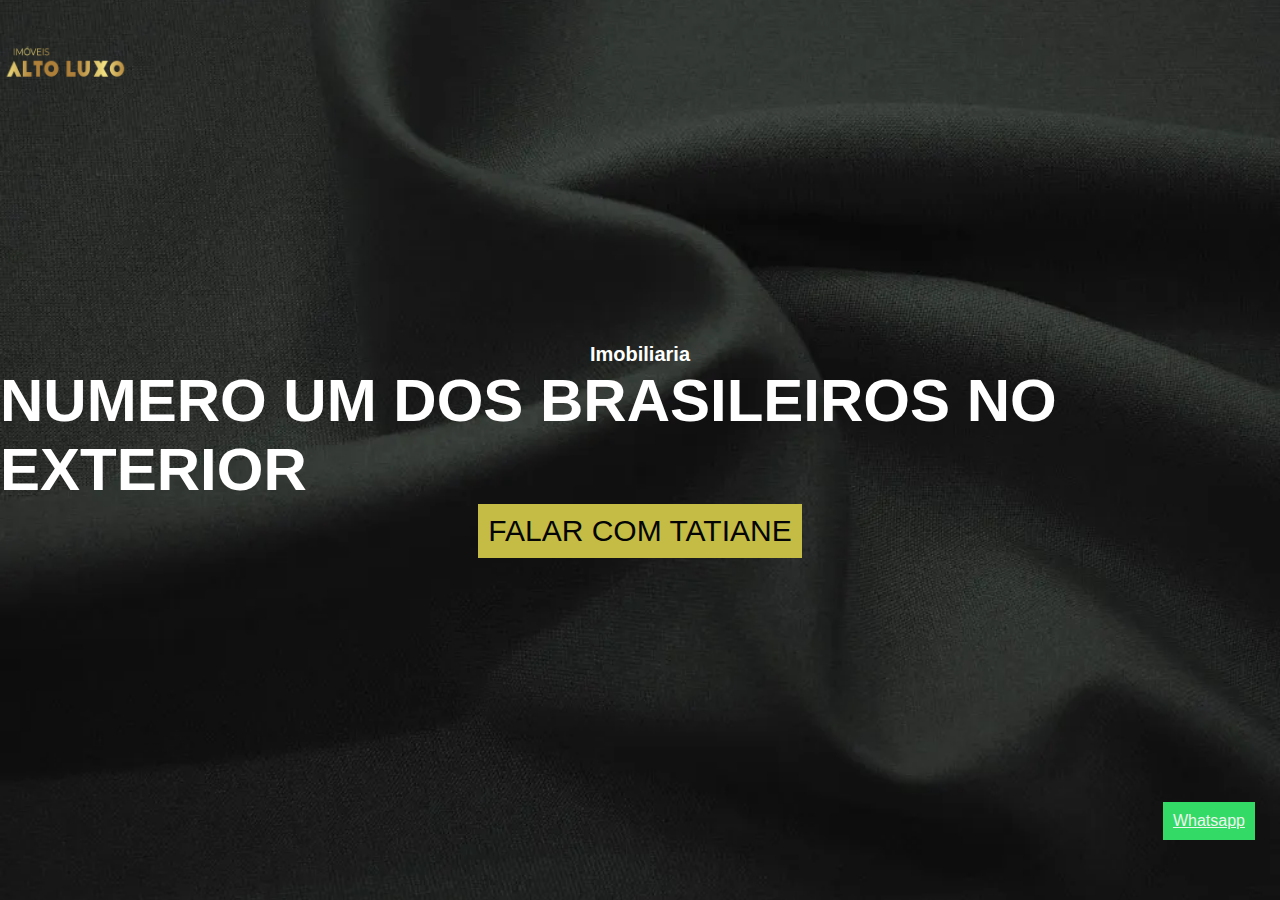
<file: index.html>
<!DOCTYPE html>
<html lang="pt-BR">
<!-- Início do documento HTML e definição do idioma principal como Português do
Brasil -->

<head>
    <!-- Cabeçalho da página contendo informações e configurações essenciais -->
    <meta charset="UTF-8">
    <!-- Define a codificação de caracteres como UTF-8 para suportar acentos e
caracteres especiais -->
    <meta name="viewport" content="width=device-width, initial-scale=1.0">
    <!-- Configura a página para ser responsiva, ajustando a largura ao tamanho do
dispositivo -->
    <link rel="icon" href="./img/favicon.ico">
    <!-- Define o ícone da aba do navegador (favicon) -->

    <title>Layout tipo posts com CSS</title>
    <!-- Define o título da página que aparecerá na aba do navegador -->
    <link rel="stylesheet" href="styles.css">
    <!-- Importa o arquivo de estilos externo (CSS) para estilizar a página -->
</head>
<!-- Fim da seção head -->

<body>
    <!-- Início do corpo do documento, onde todo o conteúdo visível da página será
   colocado -->
    <div class="container">
        <a href="https://www.whatsapp.com/?lang=pt_BR" target="_blank">Whatsapp</a>
        <!-- Div principal que serve como um "container" para estruturar o layout da
   página -->
        
            <!-- Barra lateral da página contendo a logo e o menu de navegação -->
            <div class="logo">
                <!-- Área reservada para exibir a logo do site -->
                <img src="./img/logo_imob.png" alt="Logo">
                <!-- Imagem da/img/ logo com um texto alternativo caso a imagem não carregue
   -->
            </div>
            <h1 id="texto-secundario">Imobiliaria</h1>
            <h1 id="texto-principal">NUMERO UM DOS BRASILEIROS NO EXTERIOR</h1>
            <button id="botao-contato">FALAR COM TATIANE</button>
        </div>
        <!-- Fim da área de conteúdo -->
    </div>
    <!-- Fim do container principal -->
</body>
<!-- Fim do corpo do documento HTML -->

</html>
<!-- Fim do documento HTML -->
</file>
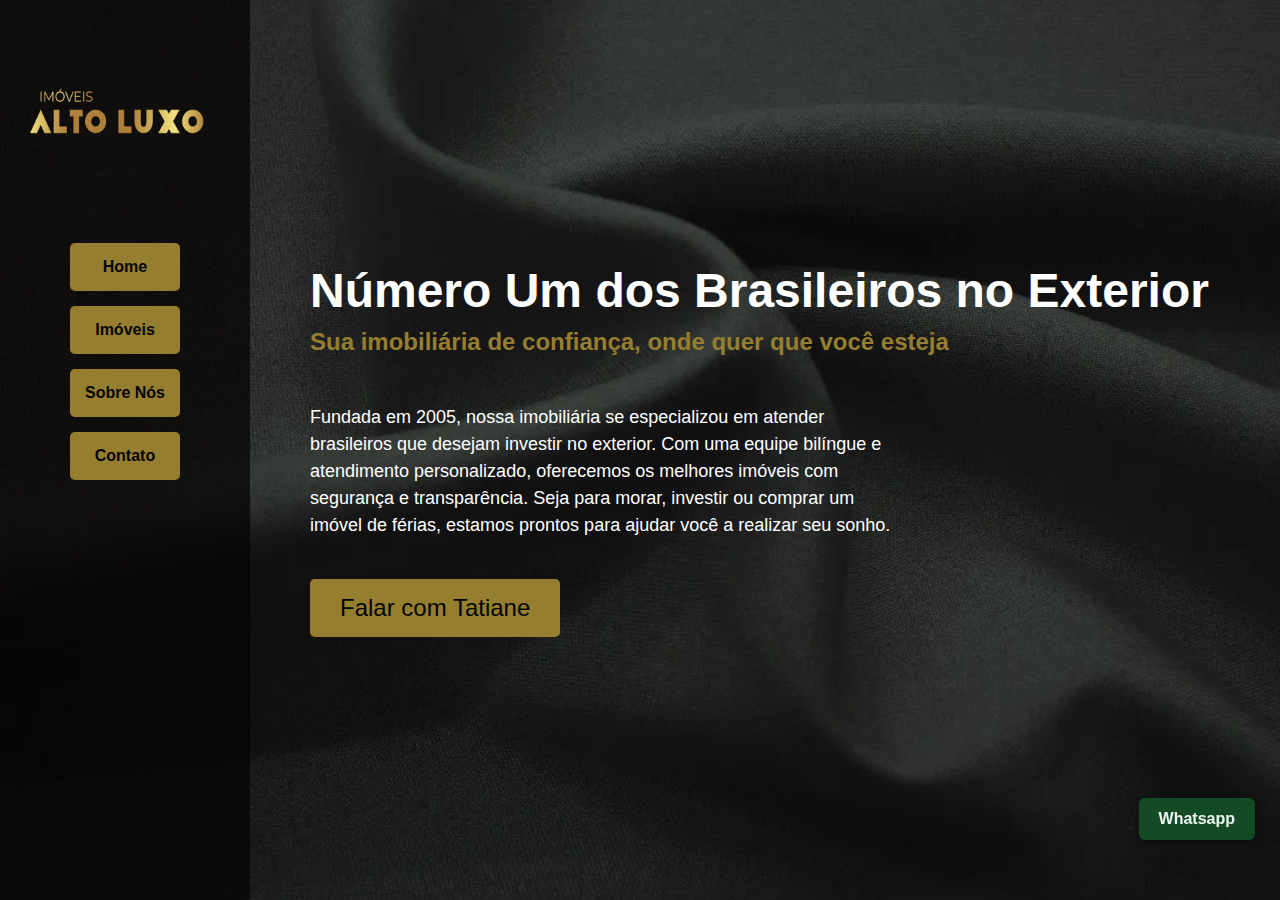
<file: site_imobiliaria-main/index.html>
<!DOCTYPE html>
<html lang="pt-BR">
<head>
    <meta charset="UTF-8">
    <meta name="viewport" content="width=device-width, initial-scale=1.0">
    <link rel="icon" href="./img/favicon.ico">
    <title>Imobiliaria - Numero Um dos Brasileiros no Exterior</title>
    <link rel="stylesheet" href="styles.css">
</head>
<body>
    <!-- Container principal dividindo sidebar e conteudo -->
    <div class="container">
        <!-- Sidebar lateral com logo e menu -->
        <aside class="sidebar">
            <!-- Logo da imobiliaria -->
            <div class="logo">
                <img src="./img/logo_imob.png" alt="Logo da Imobiliaria">
            </div>
            <!-- Menu de navegação -->
            <nav class="menu">
                <ul>
                    <li><a href="index.html">Home</a></li>
                    <li><a href="imoveis.html">Imóveis</a></li>
                    <li><a href="#">Sobre Nós</a></li>
                    <li><a href="#">Contato</a></li>
                </ul>
            </nav>
        </aside>

        <!-- Conteúdo principal com titulo, texto e botão -->
        <main class="content">
            <h1 id="texto-principal">Número Um dos Brasileiros no Exterior</h1>
            <h2 id="texto-secundario">Sua imobiliária de confiança, onde quer que você esteja</h2>
            <!-- Paragrafo explicativo fictício -->
            <p class="descricao">
                Fundada em 2005, nossa imobiliária se especializou em atender brasileiros que desejam investir no exterior.  
                Com uma equipe bilíngue e atendimento personalizado, oferecemos os melhores imóveis com segurança e transparência.  
                Seja para morar, investir ou comprar um imóvel de férias, estamos prontos para ajudar você a realizar seu sonho.
            </p>
            <!-- Botão para contato -->
            <button id="botao-contato">Falar com Tatiane</button>
        </main>
    </div>

    <!-- Link fixo para Whatsapp no canto inferior direito -->
    <a href="https://www.whatsapp.com/?lang=pt_BR" target="_blank" class="whatsapp-link">Whatsapp</a>
</body>
</html>
</file>
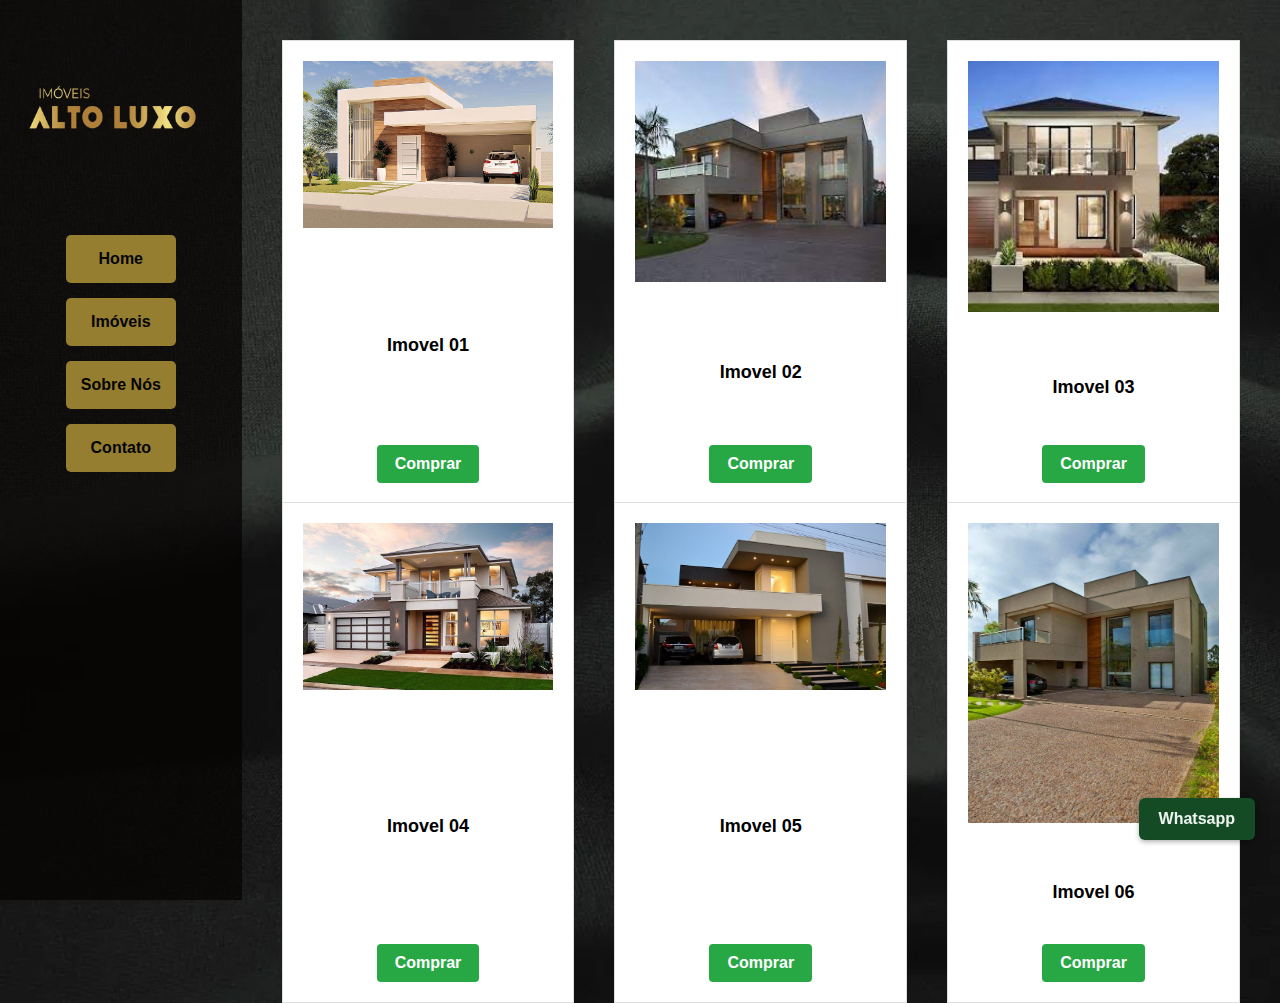
<file: site_imobiliaria-main/imoveis.html>
<!DOCTYPE html>
<html lang="pt-BR">
<head>
    <meta charset="UTF-8">
    <meta name="viewport" content="width=device-width, initial-scale=1.0">
    <link rel="icon" href="./img/favicon.ico">
    <title>Imobiliaria - Numero Um dos Brasileiros no Exterior</title>
    <link rel="stylesheet" href="styles.css">
    <script src="modais.js"></script>
    
</head>
<body>
    <!-- Container principal dividindo sidebar e conteudo -->
    <div class="container">
        <!-- Sidebar lateral com logo e menu -->
        <aside class="sidebar">
            <!-- Logo da imobiliaria -->
            <div class="logo">
                <img src="./img/logo_imob.png" alt="Logo da Imobiliaria">
            </div>
            <!-- Menu de navegação -->
            <nav class="menu">
                <ul>
                    <li><a href="index.html">Home</a></li>
                    <li><a href="imoveis.html">Imóveis</a></li>
                    <li><a href="#">Sobre Nós</a></li>
                    <li><a href="#">Contato</a></li>
                </ul>
            </nav>
        </aside>

       <main>
    <!-- Grade de Produtos -->
    <div class="product-grid">
      <!-- Produto 1 -->
      <a href="#produto1" class="product">
        <img src="casa1.jpg.jpg" alt="Casa 1">
        <p>Imovel 01</p>
        <span class="btn">Comprar</span>
      </a>

      <!-- Produto 2 -->
      <a href="#produto2" class="product">
        <img src="casa2.jpg.jfif" alt="Casa 2">
        <p>Imovel 02</p>
        <span class="btn">Comprar</span>
      </a>

      <!-- Produto 3 -->
      <a href="#produto3" class="product">
        <img src="casa3.jpg.jfif" alt="Casa 3">
        <p>Imovel 03</p>
        <span class="btn">Comprar</span>
      </a>

      <!-- Produto 4 -->
      <a href="#produto4" class="product">
        <img src="casa4.jpg.jpg" alt="Casa 4">
        <p>Imovel 04</p>
        <span class="btn">Comprar</span>
      </a>

      <!-- Produto 5 -->
      <a href="#produto5" class="product">
        <img src="casa5.jpg.jpg" alt="Casa 5">
        <p>Imovel 05</p>
        <span class="btn">Comprar</span>
      </a>

      <!-- Produto 6 -->
      <a href="#produto6" class="product">
        <img src="casa6.jpg.jpg" alt="Casa 6">
        <p>Imovel 06</p>
        <span class="btn">Comprar</span>
      </a>
    </div>
  </main>

  <!-- Modais -->
  <div id="produto1" class="zoom">
    <div class="zoom-content">
      <a href="#" class="close">&times;</a>
      <img src="casa1.jpg.jpg" alt="Casa 1">
      <div class="thumbs">
        <img src="casa6.jpg.jpg" alt="Variante 1">
      </div>
    </div>
  </div>

  <div id="produto2" class="zoom">
    <div class="zoom-content">
      <a href="#" class="close">&times;</a>
      <img src="casa2.jpg.jfif" alt="Casa 2">
      <div class="thumbs">
        <img src="casa5.jpg.jpg" alt="Variante 1">
      </div>
    </div>
  </div>

  <div id="produto3" class="zoom">
    <div class="zoom-content">
      <a href="#" class="close">&times;</a>
      <img src="casa3.jpg.jfif" alt="Casa 3">
      <div class="thumbs">
        <img src="casa4.jpg.jpg" alt="Variante 1">
      </div>
    </div>
  </div>

  <div id="produto4" class="zoom">
    <div class="zoom-content">
      <a href="#" class="close">&times;</a>
      <img src="casa4.jpg.jpg" alt="Casa 4">
      <div class="thumbs">
        <img src="casa3.jpg.jfif" alt="Variante 1">
      </div>
    </div>
  </div>

  <div id="produto5" class="zoom">
    <div class="zoom-content">
      <a href="#" class="close">&times;</a>
      <img src="casa5.jpg.jpg" alt="Casa 5">
      <div class="thumbs">
        <img src="casa2.jpg.jfif" alt="Variante 1">
      </div>
    </div>
  </div>

  <div id="produto6" class="zoom">
    <div class="zoom-content">
      <a href="#" class="close">&times;</a>
      <img src="casa6.jpg.jpg" alt="Casa 6">
      <div class="thumbs">
        <img src="casa1.jpg.jpg" alt="Variante 1">
      </div>
    </div>
  </div>


    <!-- Link fixo para Whatsapp no canto inferior direito -->
    <a href="https://www.whatsapp.com/?lang=pt_BR" target="_blank" class="whatsapp-link">Whatsapp</a>
</body>
</html>
</file>
<file: styles.css>
html, body {
    margin: 0;
    /* Remove as margens padrão do navegador para evitar espaços indesejados */
    padding: 0;
    /* Remove os preenchimentos internos padrão */
    height: 100%;
    /* Faz com que o HTML e o corpo da página ocupem toda a altura da tela */
    color: #fff;
    /* Define a cor do texto como branco, garantindo boa visibilidade sobre fundos
   escuros */
    font-family: Arial, sans-serif;
    /* Define a fonte principal do site como Arial e, caso não esteja disponível,
   utiliza uma fonte genérica sem serifa */
   }
   body {
    background: url("./img/Tecido-Oxford-Liso-150-m-de-Largura-Cor-Grafite-Della-Aviamentos.webp") no-repeat center center fixed;
    /* Define uma imagem de fundo:
    - 'url()' → Caminho da imagem de fundo.
    - 'no-repeat' → Evita a repetição da imagem.
    - 'center center' → Centraliza a imagem no meio da tela.
    - 'fixed' → Faz com que a imagem de fundo fique fixa enquanto o usuário
   rola a página. */
    background-size: cover;
    /* Faz com que a imagem de fundo cubra toda a área do body, mantendo a
   proporção e preenchendo a tela */
   /* Container principal dividido em duas colunas */
   }
.container {
    display: flex;
    /* Usa Flexbox para organizar os elementos em linha (sidebar + conteúdo) */
    height: 100%;
    justify-content: center;
    align-items: center;
    flex-direction: column;
    /* Garante que o container ocupe toda a altura da tela */
   }
   /* Sidebar com fundo cinza semitransparente */
   .sidebar {
    background: rgba(176, 156, 156, 0.7);
    /* Define um fundo cinza com transparência (70%) para manter a visibilidade do
   fundo */
    padding: 20px;
    /* Adiciona espaçamento interno para afastar o conteúdo das bordas */
    box-sizing: border-box;
    /* Faz com que padding e bordas não aumentem o tamanho total da sidebar */
    display: flex;
    /* Ativa o Flexbox para organizar os elementos internos verticalmente */
    flex-basis: 20%;
    /* Define que a sidebar ocupará 20% da largura do container flexível */
    flex-direction: column;
    /* Organiza os elementos dentro da sidebar em uma coluna (um abaixo do outro)
   */
   }
   /* Estilização da logo */
.logo img {
    left: 0;
    top: 0;
    position: absolute;
    display: block;
    /* Faz com que a imagem seja tratada como um bloco, permitindo manipulações de
   margens */
   
    /* Define margens automáticas laterais, centralizando a imagem horizontalmente
   */
    max-width: 10%;
    /* Limita a largura da logo a no máximo 60% do contêiner pai, evitando que
   fique muito grande */
    height: auto;
    /* Mantém a proporção da imagem ao redimensionar */
    margin-bottom: 20px;
    /* Adiciona um espaçamento inferior para separar a logo do menu */
   }
   /* Estilização do menu */
   .menu ul {
    list-style: none;
    /* Remove os marcadores padrão da lista (bolinhas) */
    padding: 0;
    margin: 0;
    /* Remove os espaçamentos padrão da lista */
   }
   .menu ul li {
    margin-bottom: 10px;
    /* Adiciona espaçamento entre os itens do menu */
   }
   /* Estilização dos links do menu */
   .menu ul li a {
    display: block;
    /* Faz com que cada link ocupe toda a largura do contêiner pai */
    text-decoration: none;
    /* Remove o sublinhado padrão dos links */
    color: #b88f8f;
    /* Define a cor do texto como branca */
    padding: 10px 15px;
    /* Adiciona espaçamento interno para tornar os botões maiores e mais fáceis de
   clicar */
    border-radius: 4px;
    /* Arredonda os cantos dos botões para um visual mais moderno */
    text-align: center;
    /* Centraliza o texto dentro dos botões */
    font-weight: bold;
    /* Deixa o texto dos botões em negrito */
    transition: opacity 0.3s;
    /* Cria um efeito suave ao passar o mouse sobre os botões */
   }
   /* Definição de cores individuais para cada botão do menu */
   .menu ul li:nth-child(1) a {
    background-color: #33da65;
    /* Cor laranja para o primeiro botão */
   }
   .menu ul li:nth-child(2) a {
    background-color: #050505;
    /* Cor verde musgo para o segundo botão */
   }
   /* Efeito ao passar o mouse sobre os botões do menu */
   .menu ul li a:hover {
    opacity: 0.8;
    /* Reduz a opacidade para 80%, criando um efeito visual ao passar o mouse */
   }
   /* Área de conteúdo: boxes empilhados verticalmente */
.content {
    padding: 20px;
    /* Adiciona um espaçamento interno de 20px para afastar o conteúdo das bordas
   */
    display: flex;
    /* Ativa o Flexbox para organizar os elementos de forma flexível */
    flex-basis: 100%;
    /* Define que a área de conteúdo ocupa 100% da largura disponível dentro do
   container */
    flex-direction: column;
    /* Organiza os elementos (boxes) em coluna, um abaixo do outro */
    gap: 20px;
    /* Define um espaçamento de 20px entre os elementos filhos (as caixas de
   conteúdo) */
    overflow-y: auto;
    /* Ativa a rolagem vertical caso o conteúdo ultrapasse a altura da tela */
    box-sizing: border-box;
    /* Faz com que padding e bordas não aumentem o tamanho total do elemento */
   }
   /* Boxes com fundo preto semitransparente e cantos arredondados */
   .box {
    background: rgba(20, 20, 19, 0.608);
    /* Define um fundo preto com 70% de transparência para os boxes */
    padding: 20px;
    /* Adiciona um espaçamento interno para afastar o conteúdo das bordas */
    border-radius: 5px;
    /* Arredonda os cantos dos boxes para um visual mais suave */
   }
   /* Títulos das seções com destaque em amarelo escuro */
   .box h2 {
    color: #e2be49;
    /* Define a cor do título como amarelo escuro */
    margin-top: 0;
    /* Remove a margem superior padrão para melhor alinhamento */
   }
a{
    position: absolute;
    right: 25px;
    bottom: 60px;
    color: #edf4ef;
    background-color: #33da65;
    padding: 10px;
}

#texto-principal {
    font-size: 60px;
    padding: 0;
    margin: 0;
}
#texto-secundario {
    font-size: 20px;
    padding: 0;
    margin: 0;
}
#botao-contato {
    color: #050505;
    background-color: rgb(196, 188, 68);
    font-size: 30px;
    padding: 10px;
    border: none;
}
</file>
<file: site_imobiliaria-main/styles.css>
/* Remove margens e padding padrão e define altura total */
html, body {
    margin: 0; /* Remove a margem padrão que o navegador aplica ao redor da página */
    padding: 0; /* Remove o espaço interno padrão do navegador */
    height: 100%; /* Faz com que html e body ocupem 100% da altura da tela */
    font-family: Arial, sans-serif; /* Define a fonte Arial como principal, e se não existir usa uma sem serifa genérica */
    color: #fff; /* Define a cor padrão do texto como branco */
    background: url("./img/Tecido-Oxford-Liso-150-m-de-Largura-Cor-Grafite-Della-Aviamentos.webp") no-repeat center center fixed; 
    /* Define a imagem de fundo:
       - url() → caminho da imagem
       - no-repeat → não repetir a imagem
       - center center → centraliza a imagem horizontal e verticalmente
       - fixed → a imagem fica fixa ao rolar a página */
    background-size: cover; /* Faz a imagem de fundo cobrir toda a área do elemento mantendo a proporção */
}

/* Container principal com display flex: sidebar + conteúdo lado a lado */
.container {
    display: flex; /* Usa o Flexbox para organizar os filhos em linha (horizontalmente) */
    height: 100vh; /* Define a altura do container como 100% da altura da janela de visualização */
    justify-content: flex-start; /* Alinha os itens no início do container horizontalmente */
    align-items: stretch; /* Faz com que os itens filhos tenham a mesma altura do container */
}

/* Sidebar lateral com fundo cinza semitransparente */
.sidebar {
    background: rgba(5, 2, 2, 0.7); /* Fundo ci com 70% de opacidade (transparente) */
    width: 250px; /* Define a largura fixa da sidebar em 250 pixels */
    padding: 20px; /* Espaçamento interno de 20 pixels em todos os lados */
    box-sizing: border-box; /* Faz com que padding e bordas sejam incluídos na largura e altura totais */
    display: flex; /* Ativa o Flexbox para os elementos dentro da sidebar */
    flex-direction: column; /* Organiza os filhos da sidebar em coluna (verticalmente) */
    align-items: center; /* Centraliza os elementos da sidebar horizontalmente */
}

/* Logo com largura limitada e margem inferior */
.logo img {
    max-width: 90%; /* Limita a largura da imagem para no máximo 80% da largura da sidebar */
    height: auto; /* Mantém a proporção original da imagem ao redimensionar */
    margin-bottom: 30px; /* Espaço abaixo da imagem para separar do menu */
}

/* Menu de navegação sem marcadores e com espaçamento */
.menu ul {
    list-style: none; /* Remove os marcadores (bolinhas) da lista */
    padding: 0; /* Remove o preenchimento padrão da lista */
    margin: 0; /* Remove a margem padrão da lista */
    width: 100%; /* Faz a lista ocupar 100% da largura da sidebar */
}

/* Itens do menu com espaçamento entre eles */
.menu ul li {
    margin-bottom: 15px; /* Espaço inferior entre cada item da lista */
}

/* Links do menu estilizados como botões */
.menu ul li a {
    display: block; /* Faz o link ocupar toda a largura disponível do item da lista */
    padding: 15px; /* Espaçamento interno para aumentar a área clicável */
    background-color: #967e31; /* Cor de fundo verde clara */
    color: #050505; /* Cor do texto quase preta */
    font-weight: bold; /* Texto em negrito */
    text-align: center; /* Centraliza o texto dentro do link */
    border-radius: 5px; /* Bordas arredondadas para visual moderno */
    text-decoration: none; /* Remove o sublinhado dos links */
    transition: opacity 0.3s ease; /* Transição suave para a propriedade opacidade quando muda */
}

/* Efeito hover nos links do menu */
.menu ul li a:hover {
    opacity: 0.8; /* Deixa o botão um pouco transparente ao passar o mouse para efeito visual */
}

/* Conteúdo principal ocupa todo o espaço restante */
.content {
    flex: 1; /* Faz com que o conteúdo principal ocupe todo o espaço disponível restante */
    padding: 40px 60px; /* Espaçamento interno: 40px vertical e 60px horizontal */
    display: flex; /* Usa Flexbox para organizar o conteúdo interno */
    flex-direction: column; /* Organiza os filhos verticalmente */
    justify-content: center; /* Centraliza os filhos verticalmente dentro do conteúdo */
}

/* Título principal com fonte grande e sem margem */
#texto-principal {
    font-size: 48px; /* Tamanho da fonte grande para o título */
    margin: 0 0 10px 0; /* Remove margem superior e lateral, mantém 10px de margem inferior */
}

/* Subtítulo menor com cor amarela */
#texto-secundario {
    font-size: 24px; /* Tamanho menor que o título principal */
    margin: 0 0 30px 0; /* Margem inferior maior para espaçar do próximo elemento */
    color: #967e31; /* Cor amarela escura para destaque */
}

/* Parágrafo explicativo com fonte confortável */
.descricao {
    font-size: 18px; /* Tamanho legível para texto corrido */
    line-height: 1.5; /* Espaçamento entre linhas para facilitar a leitura */
    max-width: 600px; /* Limita a largura máxima para melhorar a leitura */
    margin-bottom: 40px; /* Espaço abaixo para separar do botão */
}

/* Botão de contato destacado */
#botao-contato {
    font-size: 24px; /* Fonte grande para destaque */
    padding: 15px 30px; /* Espaçamento interno do botão: vertical e horizontal */
    background-color: #967e31; /* Cor de fundo amarelo */
    color: #050505; /* Cor do texto escura para contraste */
    border: none; /* Remove borda padrão do botão */
    border-radius: 5px; /* Bordas arredondadas para um visual moderno */
    cursor: pointer; /* Cursor muda para mãozinha ao passar em cima, indicando clicável */
    width: fit-content; /* Ajusta a largura do botão ao conteúdo */
    transition: background-color 0.3s ease; /* Transição suave para mudança de cor */
}

/* Efeito hover no botão */
#botao-contato:hover {
    background-color: #e2be49; /* Amarelo mais claro quando o mouse passa */
}

/* Link fixo do Whatsapp no canto inferior direito */
.whatsapp-link {
    position: fixed; /* Fixa a posição do link mesmo ao rolar a página */
    right: 25px; /* Distância de 25px da borda direita */
    bottom: 60px; /* Distância de 60px da borda inferior */
    color: #edf4ef; /* Cor clara do texto */
    background-color: #144b25; /* Fundo verde */
    padding: 12px 20px; /* Espaçamento interno do link */
    border-radius: 6px; /* Bordas arredondadas */
    text-decoration: none; /* Remove sublinhado */
    font-weight: bold; /* Texto em negrito */
    box-shadow: 0 2px 5px rgba(0,0,0,0.3); /* Sombra para dar profundidade */
    transition: background-color 0.3s ease; /* Transição suave na cor de fundo */
}

/* Efeito hover no link do Whatsapp */
.whatsapp-link:hover {
    background-color: #4e9e66; /* Verde mais claro ao passar o mouse */
}
/* Grade de produtos */
main {
  padding: 40px 20px;
  flex-grow: 1;
}

.product-grid {
  display: grid;
  grid-template-columns: repeat(auto-fit, minmax(280px, 1fr));
  gap: 40px;
  max-width: 1000px;
  margin: 0 auto;
  padding: 0 20px;
}

.product {
  background: white;
  border: 1px solid #ddd;
  padding: 20px;
  text-align: center;
  transition: transform 0.2s;
  text-decoration: none;
  color: #000;
  display: flex;
  flex-direction: column;
  align-items: center;
  justify-content: space-between;
  height: 100%;
  min-height: 380px;
}

.product:hover {
  transform: scale(1.05);
}

.product img {
  width: 100%;
  max-width: 280px; /* Aumentando a largura máxima da imagem */
  max-height: 300px; /* Limite de altura maior para a imagem */
  object-fit: cover; /* Garante que a imagem cubra a área sem distorcer */
  display: block;
  margin: 0 auto 20px; /* Espaço entre a imagem e o texto */
  transition: transform 0.3s ease; /* Animação suave */
}

.product img:hover {
  transform: scale(1.1); /* Aumenta a imagem em 10% */
}

.product p {
  margin-bottom: 10px;
  font-weight: bold;
  font-size: 18px;
}

.btn {
  display: inline-block;
  background-color: #28a745;
  color: white;
  padding: 10px 18px;
  margin-top: 10px;
  text-decoration: none;
  border-radius: 4px;
  font-weight: bold;
  transition: background-color 0.3s;
}

.btn:hover {
  background-color: #218838;
}

/* Zoom de produto */
.zoom {
  display: none;
  position: fixed;
  top: 0;
  left: 0;
  width: 100%;
  height: 100%;
  background: rgba(0, 0, 0, 0.85);
  justify-content: center;
  align-items: center;
  z-index: 2000;
}

.zoom:target {
  display: flex;
}

.zoom-content { 
  background: white;
  padding: 30px; /* Mais espaço interno */
  max-width: 1000px; /* Aumentando a largura máxima do modal */
  width: 80%; /* Deixa o modal ocupar 90% da largura da tela */
  max-height: 80vh; /* Limita a altura para 80% da altura da tela */
  height: auto; /* Permite que a altura se ajuste automaticamente */
  border-radius: 10px;
  text-align: center;
  position: relative;
  animation: zoomIn 0.4s ease-in-out;
}

.zoom-content img {
  width: 100%;
  max-height: 75vh; /* mantém dentro da tela */
  object-fit: contain;
  transition: transform 0.3s ease;
  margin-bottom: 20px;
}



.zoom .close {
  position: absolute;
  top: 10px;
  right: 15px;
  font-size: 30px;
  text-decoration: none;
  color: #000;
}

.zoom .thumbs {
  display: flex;
  justify-content: center;
  gap: 10px;
}

.zoom .thumbs img {
  width: 90px;
  border: 2px solid #ccc;
  transition: border-color 0.3s;
  cursor: pointer;
}

.zoom .thumbs img:hover {
  border-color: #000;
}

@keyframes zoomIn {
  from {
    opacity: 0;
    transform: scale(0.8);
  }

  to {
    opacity: 1;
    transform: scale(1);
  }
}
</file>
